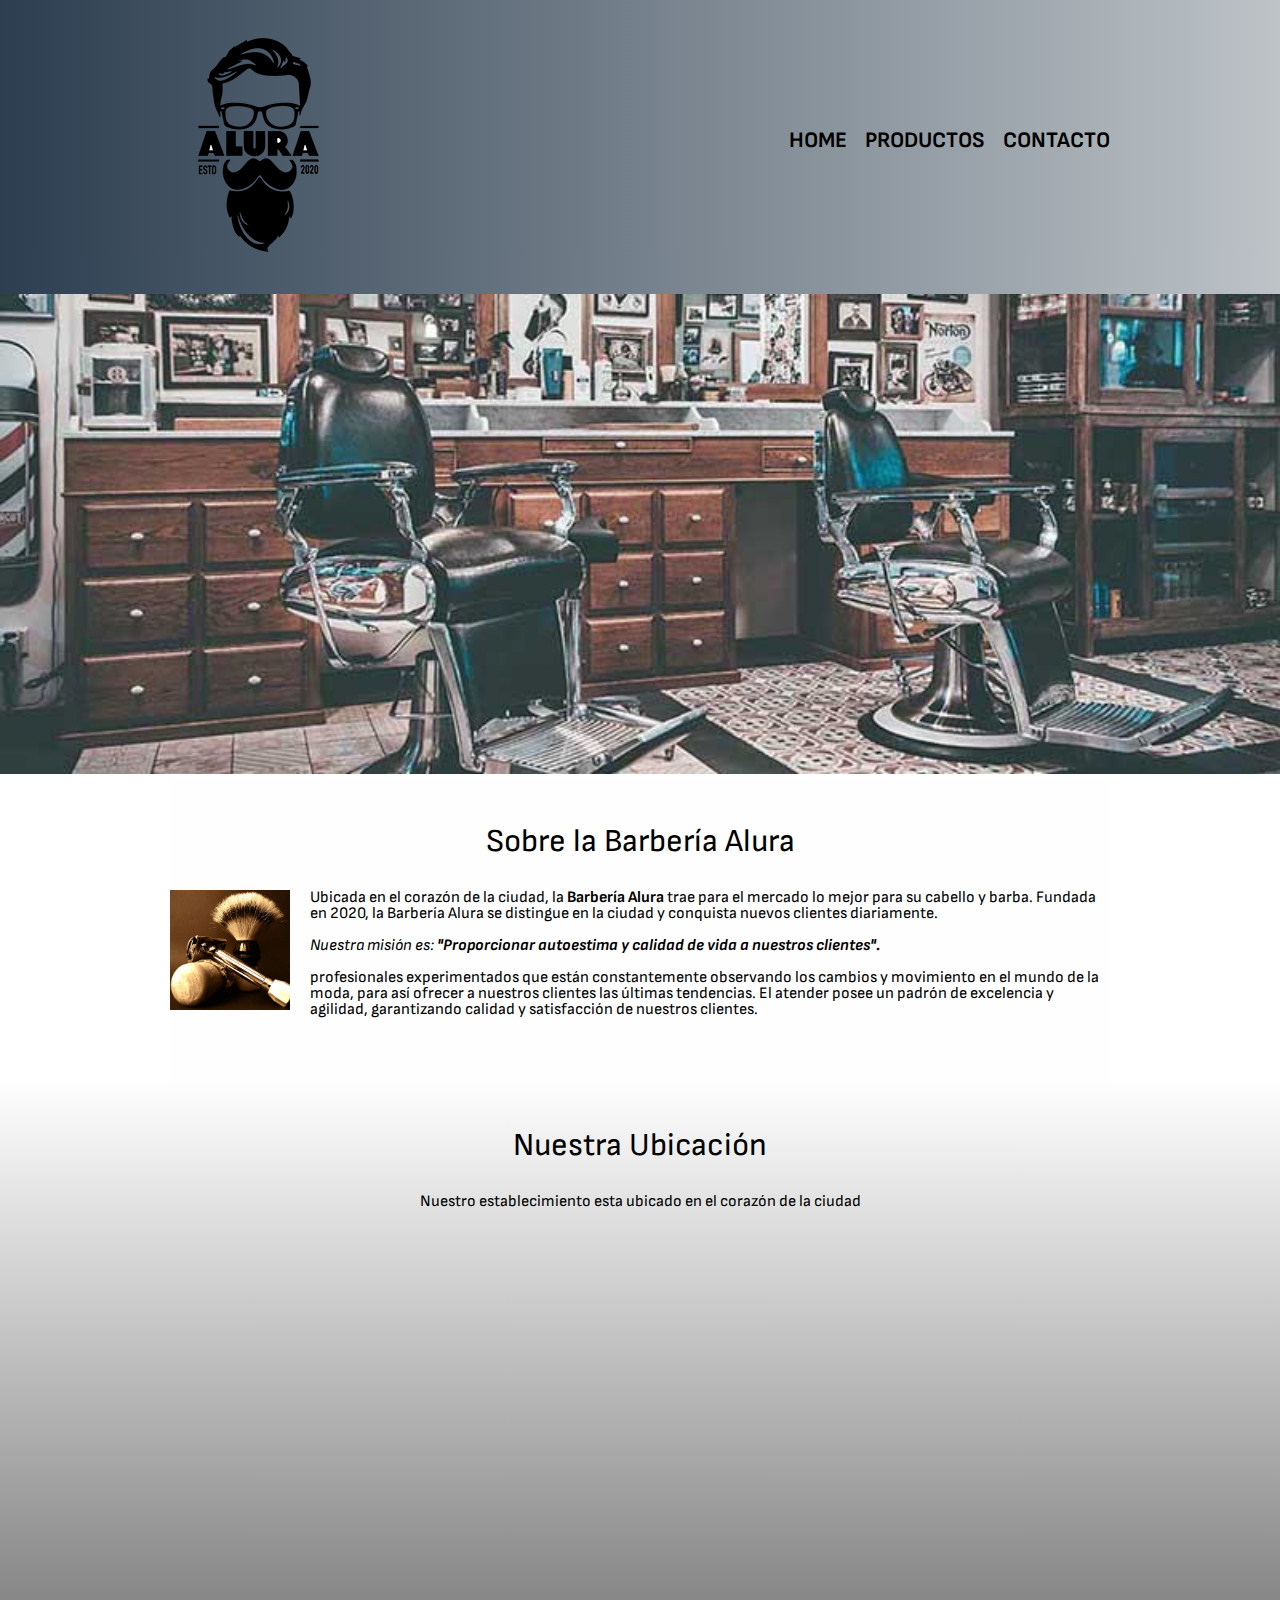
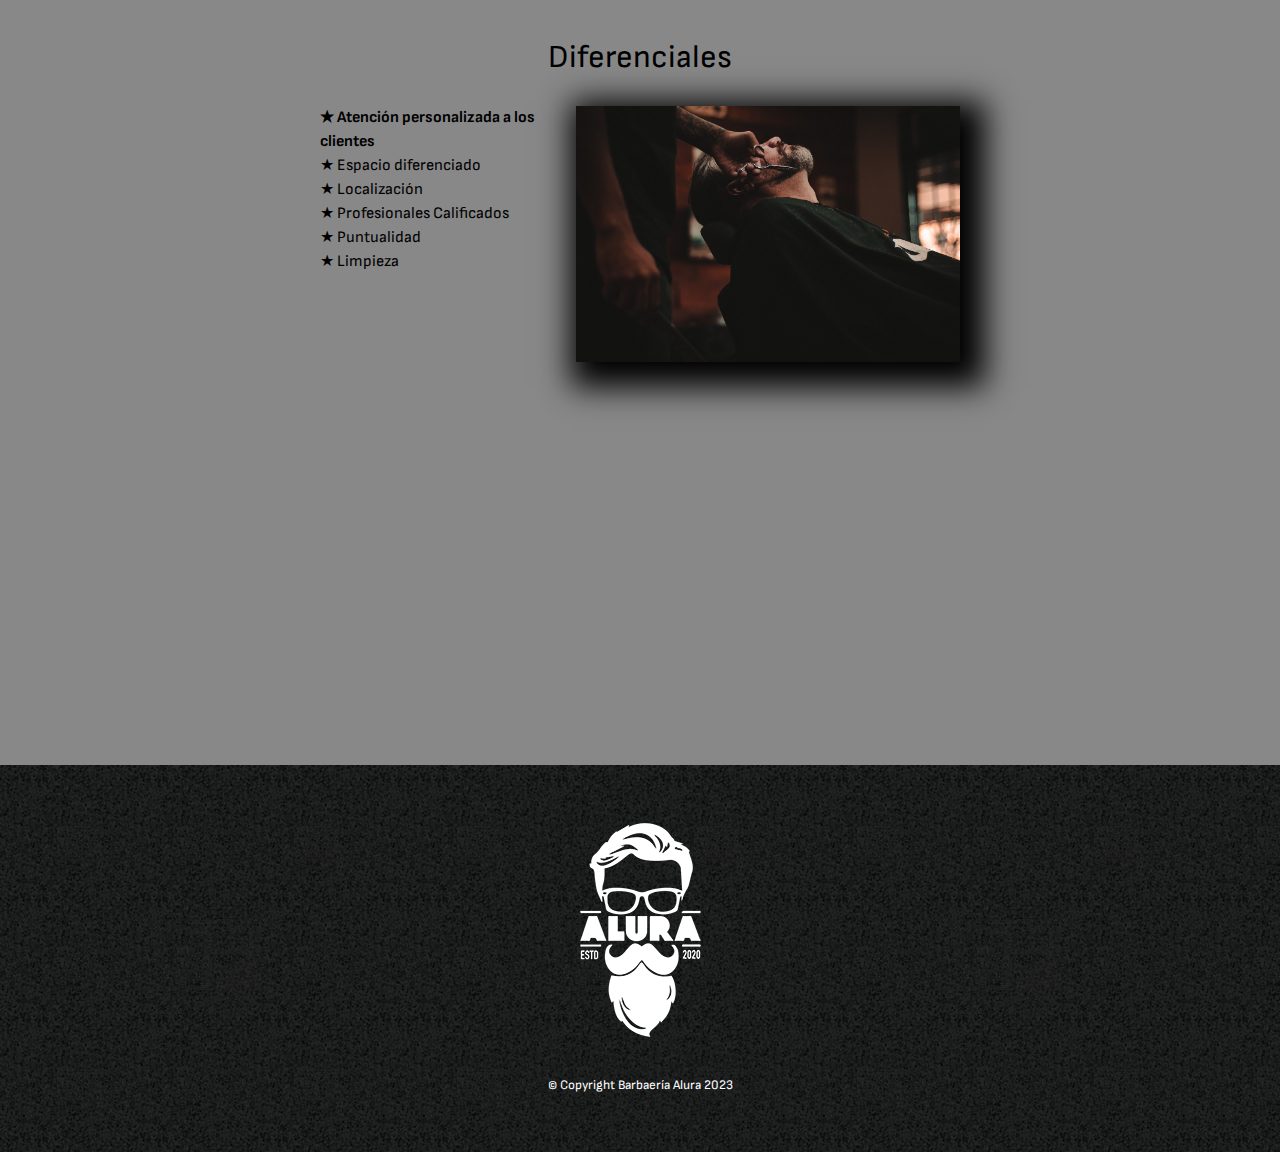
<file: index.html>
<!DOCTYPE html>
<html lang="es">
<head>
    <meta charset="UTF-8">
    <meta http-equiv="X-UA-Compatible" content="IE=edge">
    <meta name="viewport" content="width=device-width, initial-scale=1.0">
    <link rel="stylesheet" href="./css/reset.css">
    <link rel="stylesheet" href="./css/style.css"> <!--Se cambio style-home por style.css-->
    <link href="https://fonts.googleapis.com/css2?family=Righteous&family=Sofia+Sans:wght@300&display=swap" rel="stylesheet"> <!--Fuente externa especifica desde google fonts-->
    <title>Barbería Alura</title>
</head>
<body>
    <header>
        <div class="caja">
            <h1><img src="./img/logo.png" alt=""></h1>
            <nav>
                <ul class="navegacion">
                    <li><a href="./index.html">Home</a></li>
                    <li><a href="./productos.html">Productos</a></li>
                    <li><a href="./contacto.html">Contacto</a></li>
                </ul>
            </nav>
        </div>        
    </header>

    <img class="banner" src="./img/banner.jpg" alt="">
    
    <main>
        <section class="principal">
            <h2 class="titulo-principal">Sobre la Barbería Alura</h2>
            
            <img class="utensilios" src="./img/utensilios.jpg" alt="Utensilios de un barbero">

            <p>Ubicada en el corazón de la ciudad, la <strong>Barbería Alura</strong> trae para el mercado lo mejor para su cabello y barba. Fundada en 2020, la Barbería Alura se distingue en la ciudad y conquista nuevos clientes diariamente. </p>
            <p id = "mision"><em>Nuestra misión es: <strong>"Proporcionar autoestima y calidad de vida a nuestros clientes".</strong></em></p>
            <p> profesionales experimentados que están constantemente observando los cambios y movimiento en el mundo de la moda, para así ofrecer a nuestros clientes las últimas tendencias. El atender posee un padrón de excelencia y agilidad, garantizando calidad y satisfacción de nuestros clientes. </p>    
    
        </section>

        <section class="mapa">
            <h3 class="titulo-principal">Nuestra Ubicación</h3>
            <p>Nuestro establecimiento esta ubicado en el corazón de la ciudad</p>
            <div class="mapa-contenido">
                <!--Ingresamos el mapa desde google maps-->
            <iframe src="https://www.google.com/maps/embed?pb=!1m18!1m12!1m3!1d3656.4498404748983!2d-46.63452058554763!3d-23.588194784669607!2m3!1f0!2f0!3f0!3m2!1i1024!2i768!4f13.1!3m3!1m2!1s0x94ce5a2b2ed7f3a1%3A0xab35da2f5ca62674!2sCaelum%20-%20Education%20and%20Innovation!5e0!3m2!1ses-419!2smx!4v1673895857490!5m2!1ses-419!2smx" width="100%" height="300" style="border:0;" allowfullscreen="" loading="lazy" referrerpolicy="no-referrer-when-downgrade"></iframe>
            </div>
            
        </section>
        
        <section class="diferenciales">
            <h3 class="titulo-principal">Diferenciales</h3>
            <div class="contenido-diferenciales">
                <ul class="lista-diferenciales">
                    <li class="items"> Atención personalizada a los clientes</li>
                    <li class="items"> Espacio diferenciado</li> 
                    <li class="items"> Localización</li>
                    <li class="items"> Profesionales Calificados</li>
                    <li class="items"> Puntualidad</li>
                    <li class="items"> Limpieza</li>
                </ul><img src="./img/diferenciales.jpg" class="imagen-diferenciales">
                <!--Elementos continuos par que la propiedad inline-block funcione-->
            </div>
        
            <div class="video">
                <!--Video de Youtube-->
                <iframe width="100%" height="315" src="https://www.youtube.com/embed/wcVVXUV0YUY" title="YouTube video player" frameborder="0" allow="accelerometer; autoplay; clipboard-write; encrypted-media; gyroscope; picture-in-picture; web-share" allowfullscreen></iframe>
            </div>
        </section>

        
        

    </main>    
    
    <!--Pie de página-->
    <footer>
        <img src="./img/logo-blanco.png" alt="">
        <p class="copyright">&copy Copyright Barbaería Alura 2023</p>
    </footer>
</body>
</html>
</file>
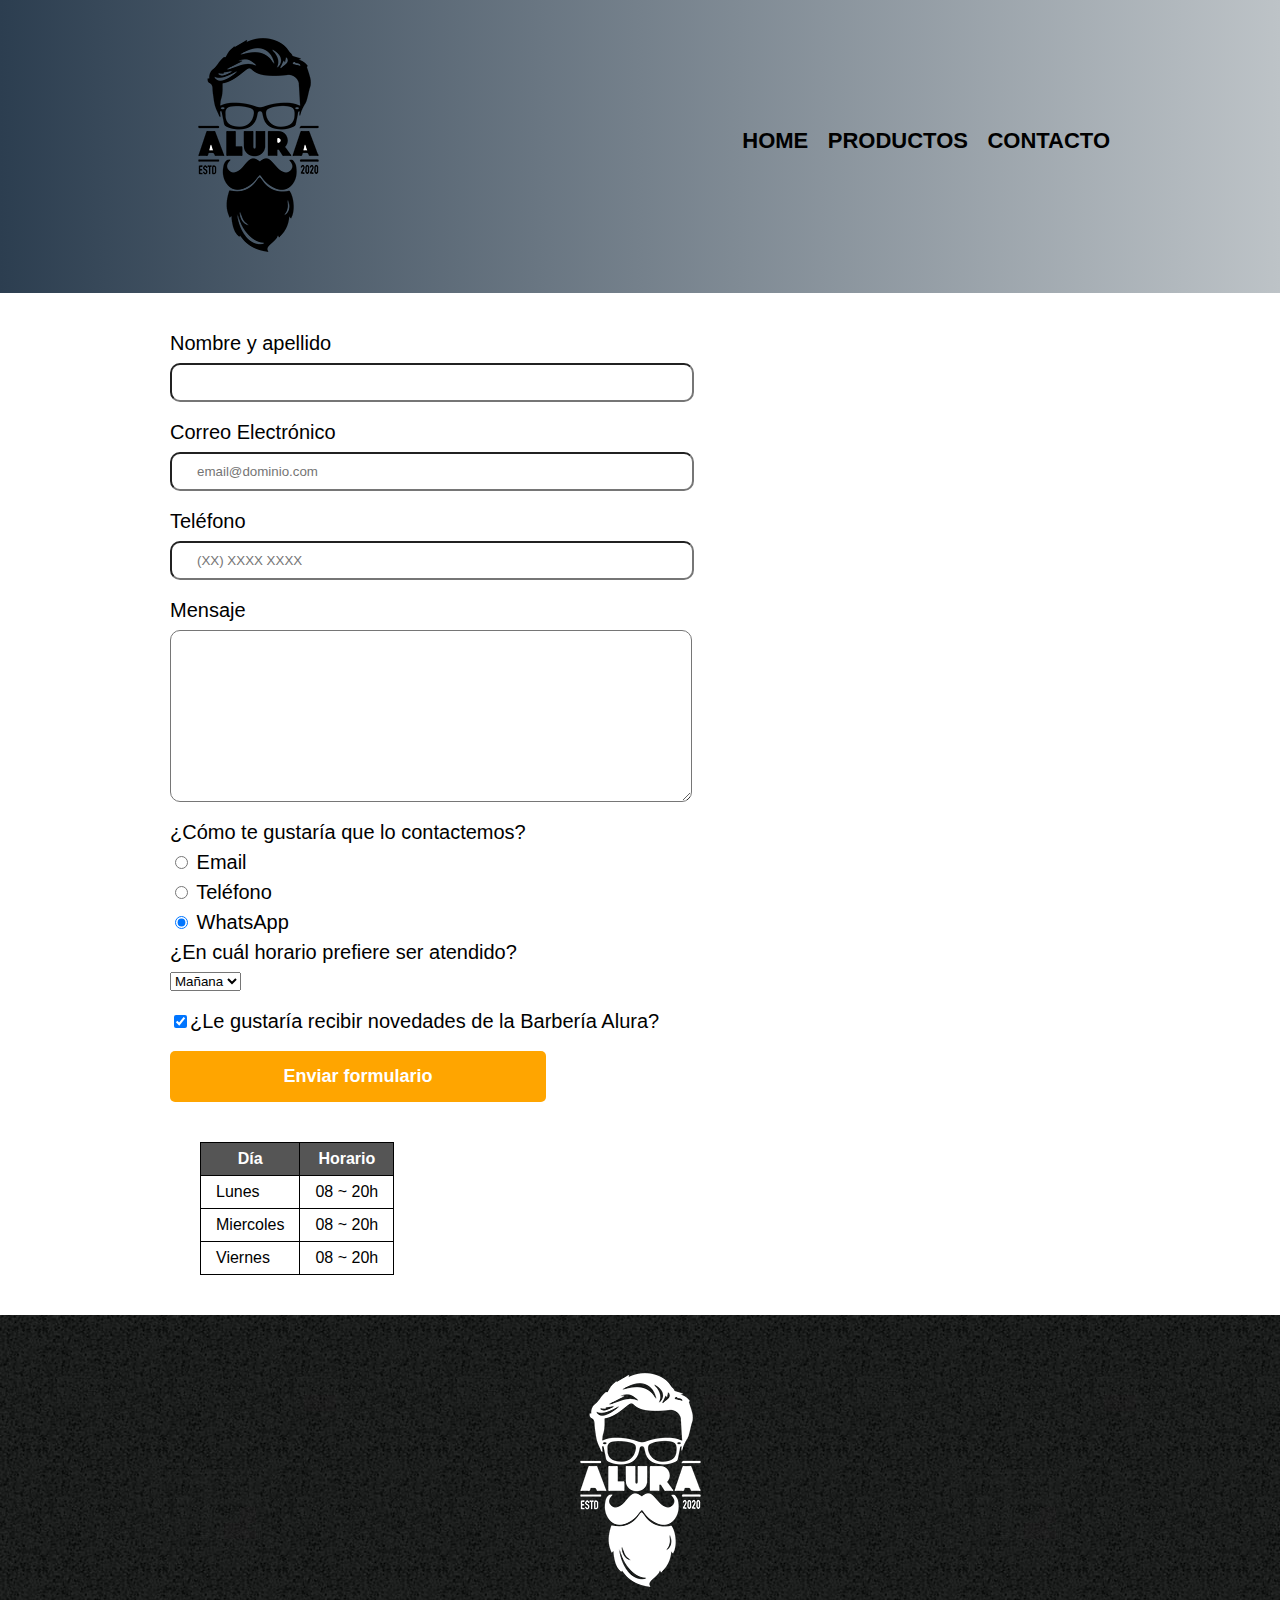
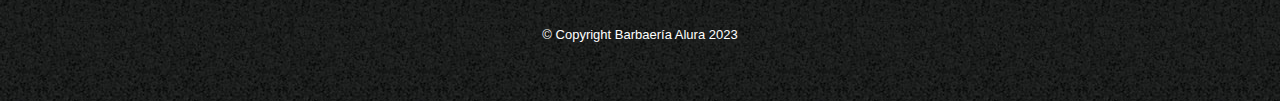
<file: contacto.html>
<!DOCTYPE html>
<html lang="en">
<head>
    <meta charset="UTF-8">
    <meta http-equiv="X-UA-Compatible" content="IE=edge">
    <meta name="viewport" content="width=device-width, initial-scale=1.0">
    <link rel="stylesheet" href="./css/reset.css"> <!--Simepre va primero para configurar la página-->
    <link rel="stylesheet" href="./css/style.css">
    <title>Contacto - Barbería Alura</title>
</head>
<body>
    <header>
        <div class="caja">
            <h1><img src="./img/logo.png" alt="Logo de la Barbería Alura"></h1>
            <nav>
                <ul class="navegacion">
                    <li><a href="./index.html">Home</a></li>
                    <li><a href="./productos.html">Productos</a></li>
                    <li><a href="./contacto.html">Contacto</a></li>
                </ul>
            </nav>
        </div>        
    </header>
    <main>
        <!--Formulario con la etiqueta form-->
        <form action="">
            <label for="nombreapellido">Nombre y apellido</label>
            <input type="text" id="nombreapellido" class="input-padron" required> <!--required es para hacer el campo obligatorio-->

            <label for="correoelectronico">Correo Electrónico</label>
            <input type="email" name="" id="correoelectronico" class="input-padron" required placeholder="email@dominio.com">

            <label for="telefono">Teléfono</label>
            <input type="tel" name="" id="telefono" class="input-padron" required placeholder="(XX) XXXX XXXX">

            <label for="mensaje">Mensaje</label>
            <textarea name="" id="mensaje" cols="70" rows="10" class="input-padron" required></textarea>
            
            <!--Radio button-->
           <fieldset>
                <legend class="test" id="test">¿Cómo te gustaría que lo contactemos?</legend>

                <label for="radio-email"><input type="radio" name="contacto" value="Email" id="radio-email"> Email</label>
                
                <label for="radio-telefono"><input type="radio" name="contacto" value="Telefono" id="radio-telefono"> Teléfono</label>
                
                <label for="radio-whatsapp"><input type="radio" name="contacto" value="WhatsApp" id="radio-whatsapp" checked> WhatsApp</label>
           </fieldset>
           <!--Campos de conjunto de datos seria con fildset-->
           <fieldset>
                <legend>¿En cuál horario prefiere ser atendido?</legend>
                <!--Aqui se crea una lista de selección-->
                <select name="" id="">
                    <option value="">Mañana</option>
                    <option value="">Tarde</option>
                    <option value="">Noche</option>
                </select>
           </fieldset>
           
           <!--Propiedad checked que por defecto quedana activados los checbox y radio button-->
           <label for="" class="checkbox"><input type="checkbox" checked>¿Le gustaría recibir novedades de la Barbería Alura?</label>

           <input type="submit" value="Enviar formulario" class="enviar">
        </form>
        <!--Craendo una tabla-->
        <table>
            <!--Encabezado de tabla-->
            <thead>
                <tr><!--Fila-->
                    <th>Día</th><!--Columna 1 con th para que reconozca que es un titulo-->
                    <th>Horario</th><!--Columna 2-->
                </tr>
            </thead>
            <!--Cuerpo de la tabla-->
            <tbody>
                <tr>
                    <td>Lunes</td>
                    <td>08 ~ 20h</td>
                </tr>
                <tr>
                    <td>Miercoles</td>
                    <td>08 ~ 20h</td>
                </tr>
                <tr>
                    <td>Viernes</td>
                    <td>08 ~ 20h</td>
                </tr>
            </tbody>
            
        </table>
    </main>
    <footer>
        <img src="./img/logo-blanco.png" alt="Logo de la Barbaería Alura">
        <p class="copyright">&copy Copyright Barbaería Alura 2023</p>
    </footer>
</body>
</html>
</file>
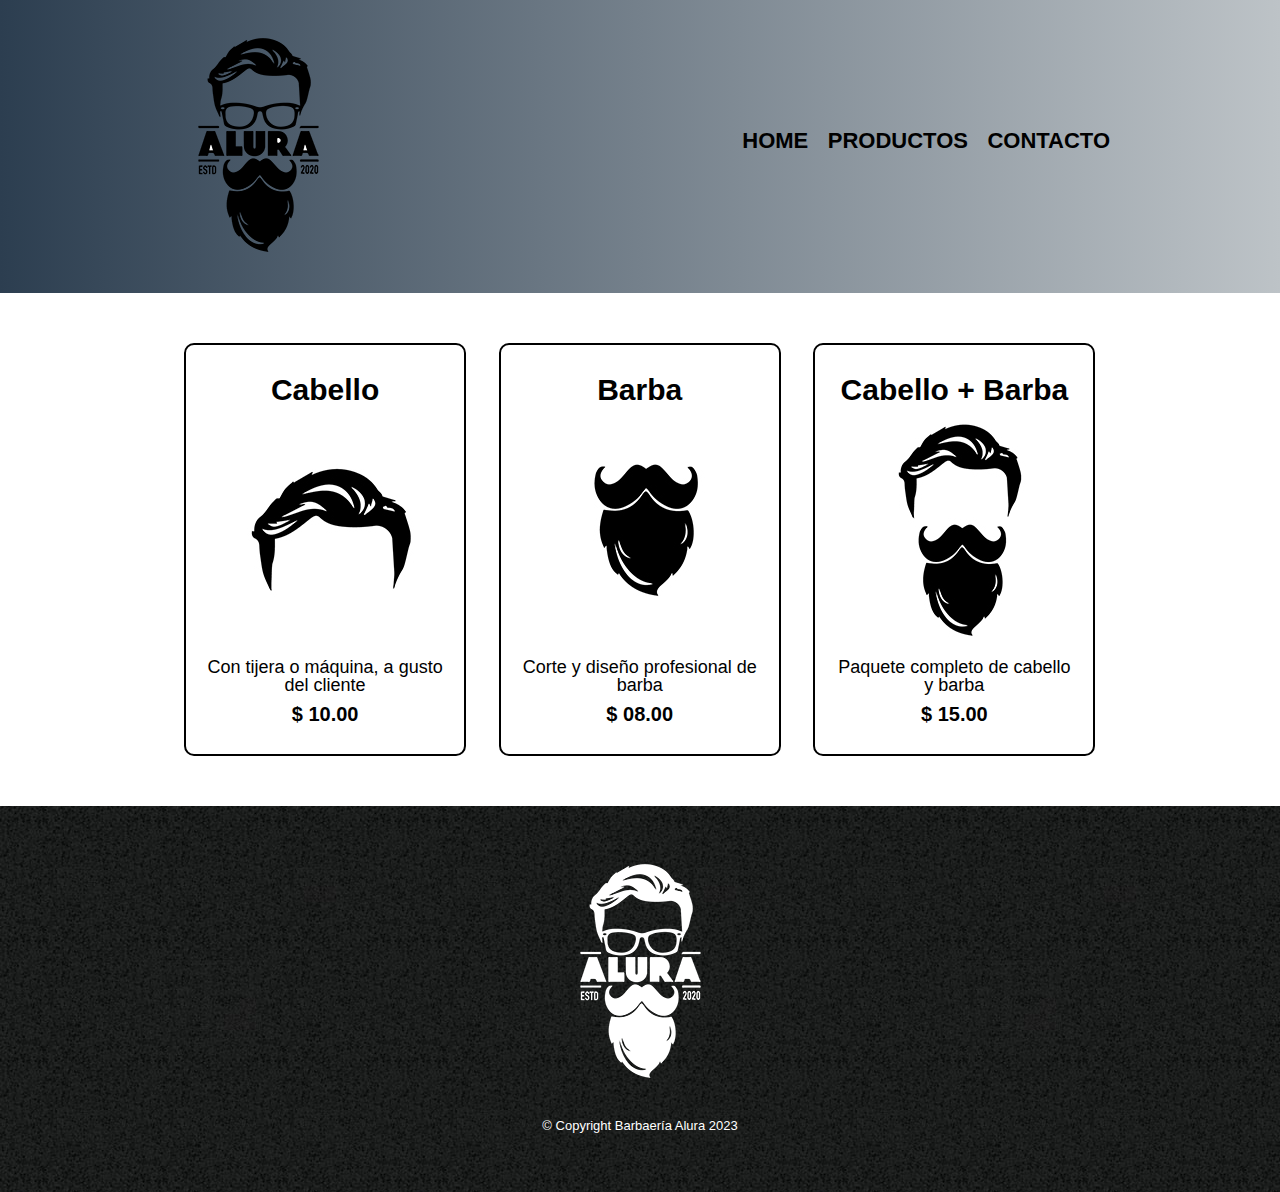
<file: productos.html>
<!DOCTYPE html>
<html lang="en">
<head>
    <meta charset="UTF-8">
    <meta http-equiv="X-UA-Compatible" content="IE=edge">
    <meta name="viewport" content="width=device-width, initial-scale=1.0">
    <link rel="stylesheet" href="./css/reset.css"> <!--Simepre va primero para configurar la página-->
    <link rel="stylesheet" href="./css/style.css"> 
    <title>Productos - Barbería Alura</title>
</head>
<body>
    <header>
        <div class="caja">
            <h1><img src="./img/logo.png" alt=""></h1>
            <nav>
                <ul class="navegacion">
                    <li><a href="./index.html">Home</a></li>
                    <li><a href="./productos.html">Productos</a></li>
                    <li><a href="./contacto.html">Contacto</a></li>
                </ul>
            </nav>
        </div>        
    </header>
    <!--Cuerpo de la página-->
    <main>
        <!--Agregamos el cuerpo en forma de lista-->
        <ul class="productos">
            <li>
                <h2>Cabello</h2>
                <img src="./img/cabello.jpg" alt="">
                <p class="producto-descripcion">Con tijera o máquina, a gusto del cliente</p>
                <p class="producto-precio">$ 10.00</p>   
            </li>
            <li>
                <h2>Barba</h2>
                <img src="./img/barba.jpg" alt="">
                <p class="producto-descripcion">Corte y diseño profesional de barba</p>
                <p class="producto-precio">$ 08.00</p>
            </li>
            <li>
                <h2>Cabello + Barba</h2>
                <img src="./img/cabello+barba.jpg" alt="">
                <p class="producto-descripcion">Paquete completo de cabello y barba</p>
                <p class="producto-precio">$ 15.00</p>
            </li>
        </ul>
        
    </main>
    <!--Pie de página-->
    <footer>
        <img src="./img/logo-blanco.png" alt="">
        <p class="copyright">&copy Copyright Barbaería Alura 2023</p>
    </footer>
</body>
</html>
</file>
<file: css/style.css>
body{/*Familia de fuente desde google*/    
    font-family: 'Sofia Sans', sans-serif;
}

/*Header*/
header{
    /*background-color: #BBBBBB; /*Color de fondo en el area header*/
    background: #bdc3c7;  /* fallback for old browsers */
    background: -webkit-linear-gradient(to right, #2c3e50, #bdc3c7);  /* Chrome 10-25, Safari 5.1-6 */
    background: linear-gradient(to right, #2c3e50, #bdc3c7); /* W3C, IE 10+/ Edge, Firefox 16+, Chrome 26+, Opera 12+, Safari 7+ */

    padding: 20px 0; /**/
}

.caja{
    position: relative;
    width: 940px; /*Ancho del objeto*/    
    margin: 0 auto;
}

nav{
    position: absolute; /*Mover toda a navegación*/
    top: 110px; /*Espacio hacia arriba*/
    right: 0; /*Espacio a la derecha*/
}
nav li{
    display: inline; /*Ocupa el tamaño del contenido de los caracteres.*/
    margin: 0 0 0 15px;/*Espaciamiento entre los textos parametros: arriba derecha abajo izquierda*/
}

nav a{
    text-transform: uppercase; /*Cambia a mayusculas el texto.*/
    color: #000000; /*Color del texto*/
    font-weight: bold; /*Negrita*/
    font-size: 22px; /*Tamaño del texto*/
    text-decoration: none; /*Se quita el subrayado*/ 
}
/*Evento del mouse sobre los elentos*/
nav a:hover{
    color: #c78c19;
    text-decoration: underline; /*Subrrayado*/
}

.productos{
    width: 940px;
    margin: 0 auto;
    padding: 50px; /*Espaciamiento*/
}

.productos li{
    display: inline-block;
    text-align: center; /*Texto alineado al centro*/
    width: 30%; /*Ocuparme el 30% del espacio el resto de disribuye en lo que resta del 10%*/
    vertical-align: top;
    margin: 0 1.5%;
    padding: 30px 20px; /* Espacio en vertical horizontal*/
    box-sizing: border-box; /*El tamañpo de la caja*/
    border: 2px solid #000000;/*Con esta linea es lo mismo que los tres inidicaciones de abajo*/
    /*border-color: #000000; /*Color del borde*/
    /*border-width: 2px; /*Ancho del borde*/ 
    /*border-style: solid; /*Stilo del borde*/
    border-radius: 10px; /*Borde de las esquinas*/
}
/*Cambiamos el color de los bordes*/
.productos li:hover{
    border-color: #c78c19; /*Color del borde cuando se pasa el cursor*/
 
}
/*Una vez se que sa clic al elemnto cambia de color*/
.productos li:active{
    border-color: #088c19;
}
.productos h2{
    font-size: 30px; /*El tamaño de la fuente*/
    font-weight: bold; /*Negrita*/
}

.productos li:hover h2{
    font-size: 33px; /*Cambiamos el tamaño de la fuente*/
}

.producto-descripcion{
    font-size: 18px;
}

.producto-precio{
    font-size: 20px;
    font-weight: bold;
    margin-top: 10px;
}

footer{
    text-align: center;
    background: url("../img/bg.jpg");
    
    padding: 40px;

}

.copyright{
    color: #ffffff;
    font-size: 13px;
    margin: 20px;
}

/*Formulario*/


form{
    width: 940px;
    margin: 0 auto;
    padding-top: 40px;
}
/*Formulario, separamos por una coma para agregar otro selector*/
form label, form legend{
    display: block;
    font-size: 20px;
    margin: 0 0 10px;
}

.input-padron{
    display: block;
    margin: 0 0 20px;
    padding: 10px 25px; /*Espacio de 10px abajo y arriba y 25px a los lados*/
    width: 50%; /*Ocupar el 50% delespacio*/
    border-radius: 10px;
}

.checkbox{
    margin: 20px 0;
}

.enviar{
    width: 40%; /*Ocupa el 40% del espacio total*/
    padding: 15px 0;
    font-size: 18px;
    font-weight: bold;
    color: white;
    background: orange;
    border: none; /*Quitar bordes*/
    border-radius: 5px;
    transition: 1s all ;/*antes de all estaba background transicion de 1 segundo*/
    cursor: pointer; /*Cuando pasa el cursor sobre el boton cambia*/
}

.enviar:hover{
    background: darkorange;
    transform: scale(1.20); /*Cambia el tamaño haciendo un efecto visual*/
    /**transform:  rotate(70deg); Gira 70 grados*/
}

/*Tabla*/
table{
    margin: 40px 200px; /*Espacios externos*/
}
/*Encabezado*/
thead{
    background: #555555;
    color: white;
    font-weight: bold;
}

/*Lineas de la tabla*/
td, th{
    border: 1px solid #000000;
    padding: 8px 15px;/*Espacio interno 8px superior y inferior y 15px a los costados*/
}

/*CSS para nuestra página HOME*/
.banner{
    width: 100%;
}

.principal{
    padding: 3em 0;
    background: #fefefe; /*Color*/
    width: 940px;
    margin: 0 auto;
}

.titulo-principal{
    text-align: center; /*texto al centro*/
    font-size: 2em;/*Tamaño 2 veces el tamaño por defecto 2em qu etiene por defecto 15px*/
    margin: 0 0 1em; /*SOlo espaciamos abajo*/
    clear: left;/*Cualquier configuracion despues de esta limpia la configuración despues de los titulos*/
    /*color: rgba(0, 0, 0, 0.3); /*opacidad el ultimo*/
}
/*
.titulo-principal:first-letter{
    font-weight: bold; /*Alteramos solo la primer letra en negrita*/
/*}*/

/*.titulo-principal:before{
    content: "["; /*Alteramos solo la primer letra en negrita*/
/*}*/
/*.titulo-principal:after{
    content: "]"; /*Alteramos solo la primer letra en negrita*/
/*}*/
/*p:first-line{
    font-style: italic; /*Efecto italic en las primeras lineas de nuestros parrafos*/
/*}*/

.principal p{/*parrafo principal*/
    margin: 0 0 1em;
}

.principal strong{ 
    font-weight: bold; /*Negrita*/
}

.principal em{
    font-style: italic; /*Estilo de letra*/
}

.utensilios{ /*Imagen utensilios*/
    width: 120px;
    float: left;/*Propiedad de float destaca el elemento y los otros elementos se sposicionan alredor.*/
    margin: 0 20px 20px 0; /*superior derecha inferior izquierda*/
}

.mapa{
    padding: 3em 0;
    background: linear-gradient(#fefefe,#888888);/*Hace una transición de colores*/
}

.mapa p{
    margin: 0 0 2em;
    text-align: center;
}

.mapa-contenido{
    width: 940px;
    margin: 0 auto;
}

.diferenciales{
    padding: 3em 0;
    background: #888888;
}

.contenido-diferenciales{
    width: 640px;
    margin: 0 auto;
}

.lista-diferenciales{
    width: 40%;
    display: inline-block;/*tener en cuenta que esta propiedad es necesario que los elementos esten continuos*/
    vertical-align: top;
}

.items{
    line-height: 1.5;/*Separacion entre lineas*/
}

.items::before{
    content: "★";
}

/*Primer hijo elemento de los items*/
.items:first-child{
    font-weight: bold;
}
.imagen-diferenciales{
    width: 60%; /*Tamaño de la imagen diferencial*/
    transition: 400ms; /*Para darle espacio de tiempo a la transición*/
    box-shadow: 10px 10px 30px 15px #000000; /*Colocando la sombra en la imagen, y agregando el difuminado en el parametro 3, y el el 4 un spray*/
}
/*Opacidad en la imagen*/
.imagen-diferenciales:hover{
    opacity: 0.3;
}

.video{
    width: 560px;
    margin: 1em auto;
}

/*Responsive HOME*/

@media screen and (max-width:480px){

    h1{
        text-align: center;
    }
    nav{
        position: static;
    }
    .caja, .principal, .mapa-contenido, .contenido-diferenciales, .video, .enviar{
        width: auto;
    }
    form{
        width: auto;
        margin-left: 10px;
    }
    table{
        margin: 5px auto;
    }
    .lista-diferenciales, .imagen-diferenciales{
        width: 100%;
    }
    .productos li{
        display: flex;
        flex-direction: column;
    }
    
}
</file>
